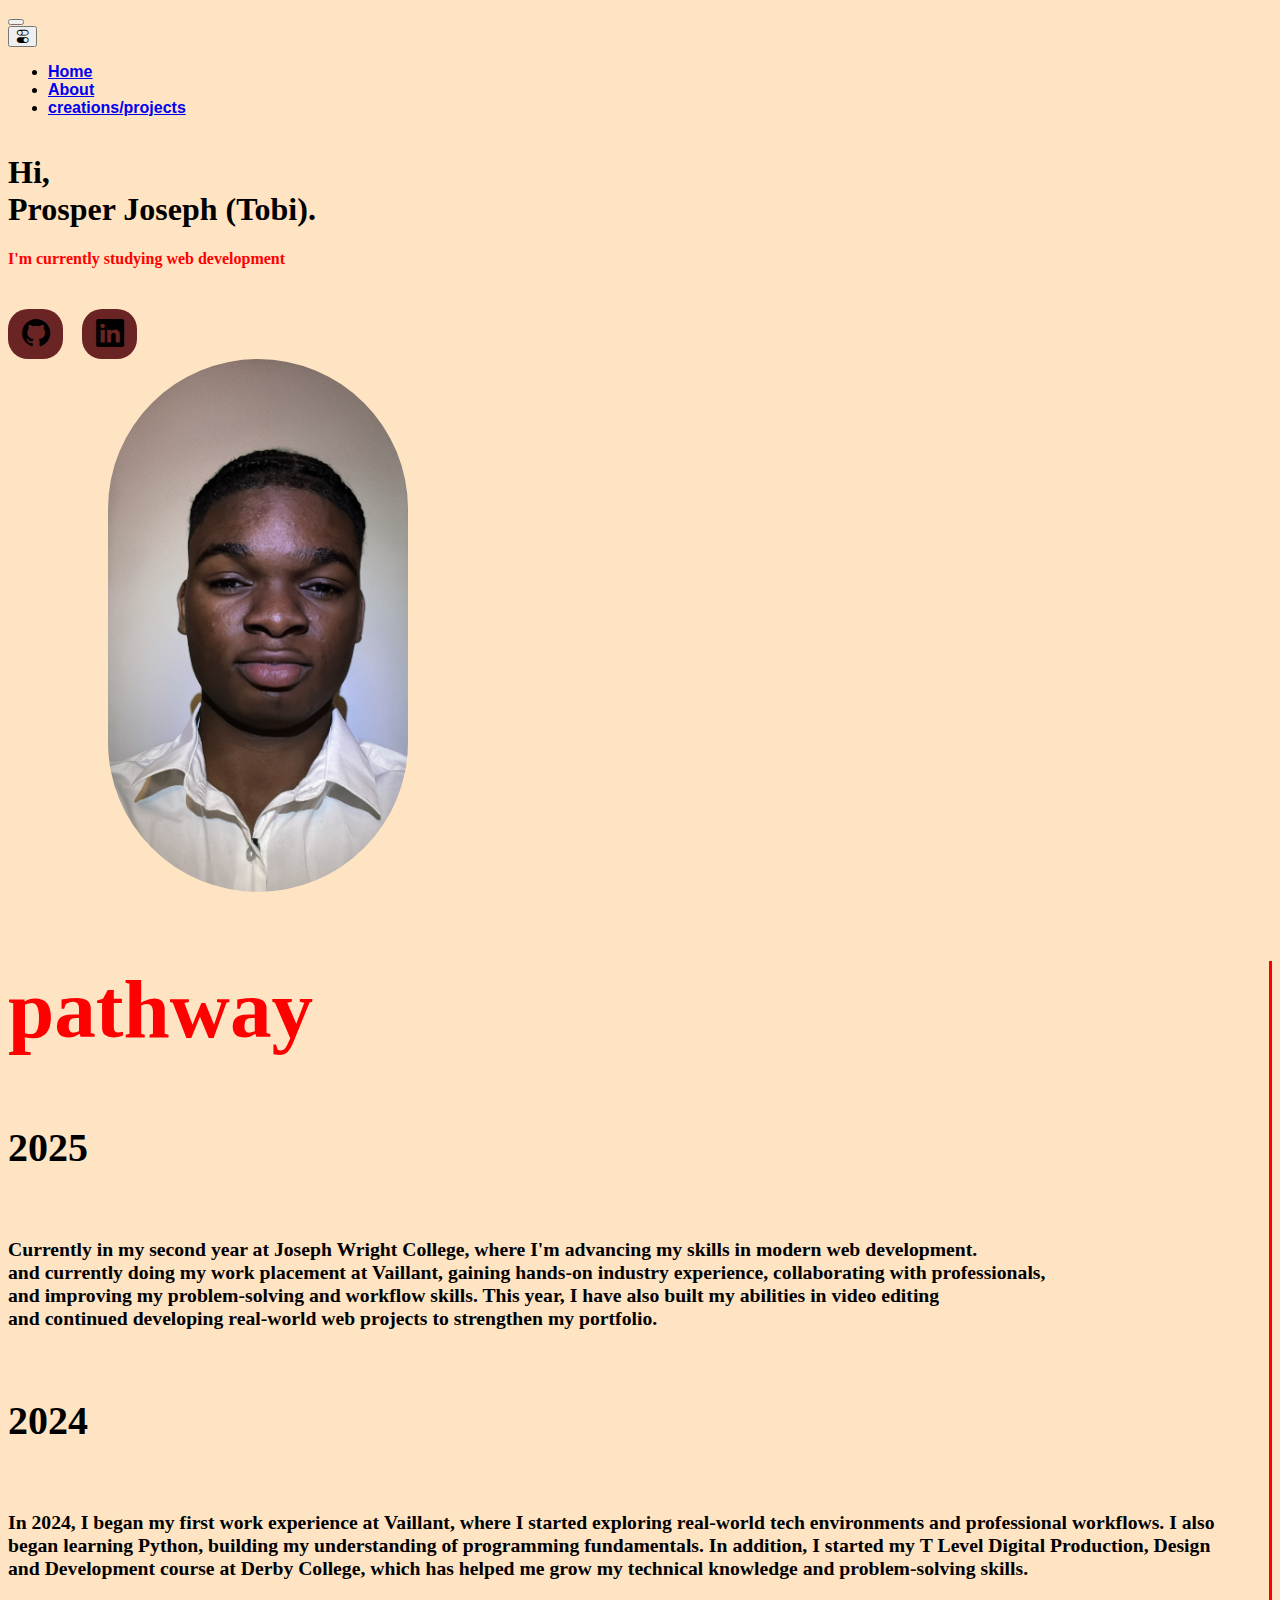
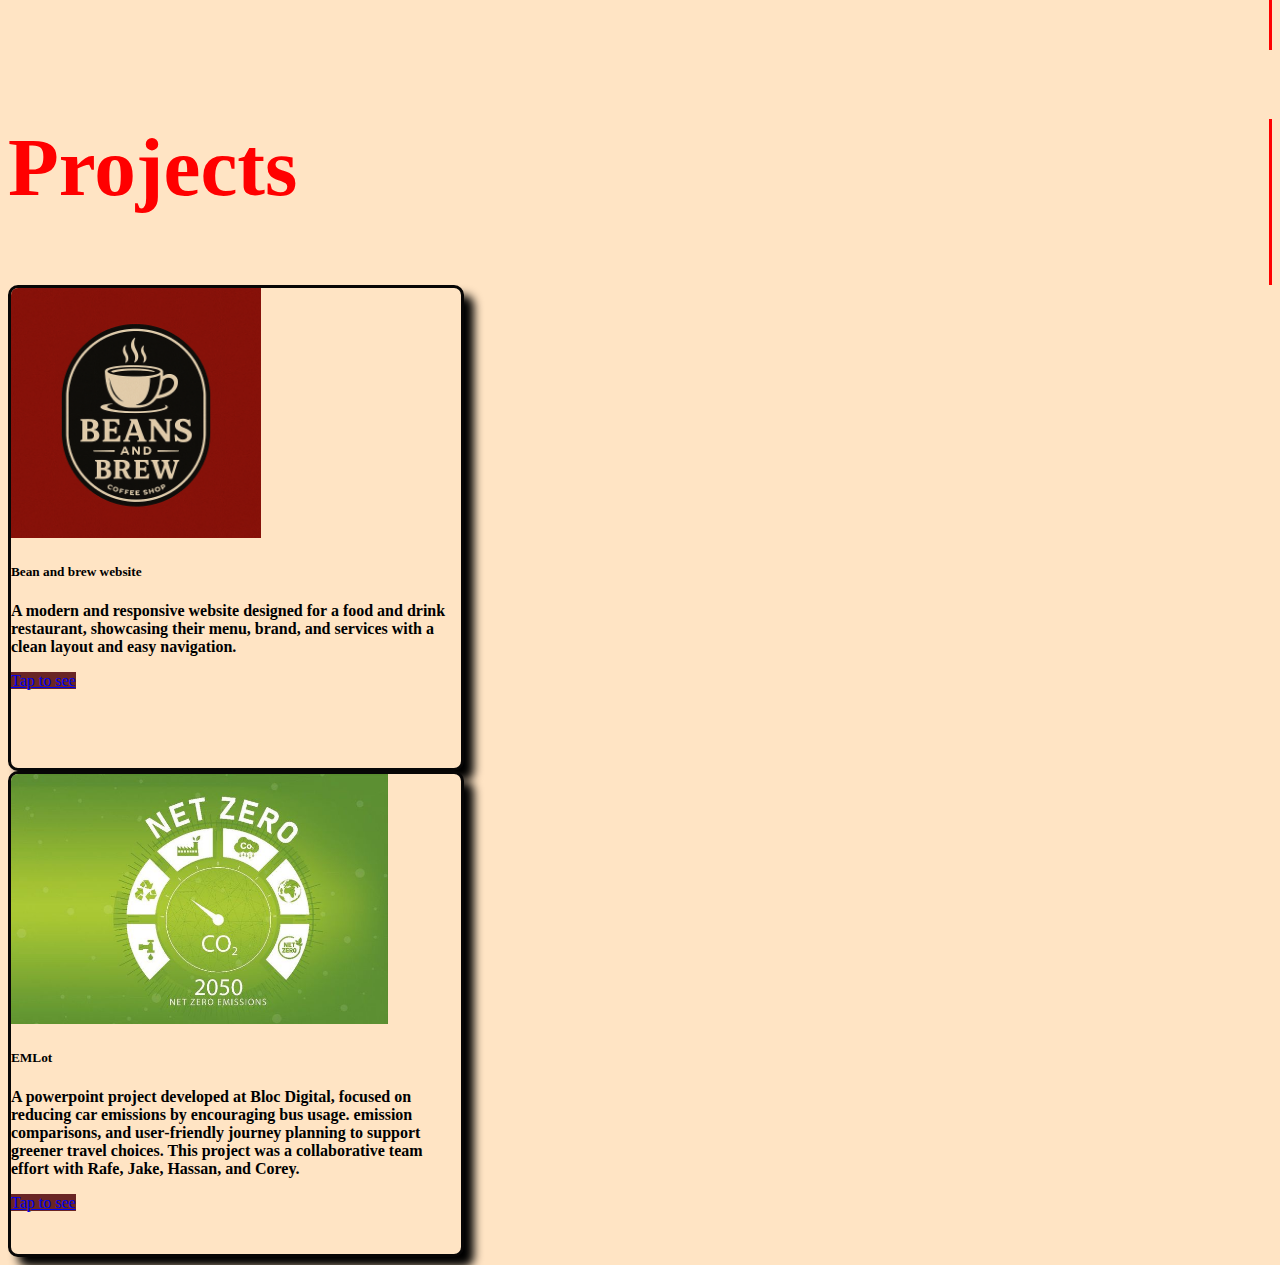
<file: Tobi's website/index.html>
<!DOCTYPE html>
<html lang="en">
<head>
    <meta charset="UTF-8">
    <meta name="viewport" content="width=device-width, initial-scale=1.0">
    <title>Tobi's page</title>
     <link href="https://cdn.jsdelivr.net/npm/bootstrap@5.3.8/dist/css/bootstrap.min.css" rel="stylesheet" integrity="sha384-sRIl4kxILFvY47J16cr9ZwB07vP4J8+LH7qKQnuqkuIAvNWLzeN8tE5YBujZqJLB" crossorigin="anonymous">
     <link rel="stylesheet" href="./css/style.css">
     <link rel="stylesheet" href="https://cdn.jsdelivr.net/npm/bootstrap-icons@1.11.3/font/bootstrap-icons.css">
</head>
<body>
    <div class="container ">

    <nav class="navbar navbar-expand-lg mt-3  mb-5">
  <div class="container-fluid ">
    <button class="navbar-toggler" type="button" data-bs-toggle="collapse" data-bs-target="#navbarNav" aria-controls="navbarNav" aria-expanded="false" aria-label="Toggle navigation">
        <span class="navbar-toggler-icon"></span>
    </button>
    <button id="theme-toggle" class="btn dd  ms-auto">
      <i class="bi bi-toggles"></i>
    </button>
    <div class="collapsen nnnn navbar-collapse  " id="navbarNav">
      <ul class="navbar-nav mt-5">
        <li class="nav-item ">
          <a class="nav-link active" aria-current="page" href="#home">Home</a>
        </li>
        <li class="nav-item ">
          <a class="nav-link" href="#about">About</a>
        </li>
        <li class="nav-item ">
          <a class="nav-link" href="#projects">creations/projects</a>
        </li>
      </ul>
    </div>
  </div>
</nav>

<div class="row" id="home">
    <div class="col-md-6">
        <div class="about-page">
    <div class="object">
    <h1>Hi,<br> Prosper Joseph (Tobi).</h1>
    <h4>I'm currently studying web development </h4>

    <div class="socail_icons">
        <a href="https://github.com/prosperjo2006-bit" target="_blank">
            <i class="bi bi-github"></i>
        </a>
        <a href="https://www.linkedin.com/in/joseph-prosper-2414a635a?utm_source=share&utm_campaign=share_via&utm_content=profile&utm_medium=ios_app" target="_blank">
            <i class="bi bi-linkedin"></i>
        </a>
    </div>
    </div>

    </div>
    <div class="row g-3">
        <div class=" about-page col-6">
                <img src="./public_image/tobi's image.JPG" alt="tobiiiiimage">
        </div>
    </div>
</div>
<div class="row g-4">
    <div class=" timeline ms-5 col-md-12">
         <div class="Entry" id="about">
        <h2><b>pathway</b></h2>
        <div class="entry-path">
            <h5>2025</h5>
            <p>
        Currently in my second year at <strong>Joseph Wright College</strong>, where I'm advancing my skills in modern web development. <br> 
        and currently doing my work placement at <strong>Vaillant</strong>, gaining hands‑on industry experience, collaborating with professionals,<br> and improving my problem‑solving and workflow skills.  
        This year, I have also built my abilities in <strong>video editing <br></strong> and continued developing real‑world web projects to strengthen my portfolio.
      </p>

        </div>
        <div class="entry-path">
        <h5>2024</h5>
        <p>
In 2024, I began my first work experience at <strong>Vaillant</strong>, where I started exploring real-world tech environments and professional workflows. I also began learning <strong>Python</strong>, building my understanding of programming fundamentals. In addition, I started my <strong>T Level Digital Production, Design and Development</strong> course at <strong>Derby College</strong>, which has helped me grow my technical knowledge and problem‑solving skills.
</p>
        </div>

    </div>
    </div>
</div>

<div class="row g-4">
  <div class="timeline ms-5 col-md-12">
    <div class="Entry">
      <h2><b>Projects</b></h2>
    </div>
  </div>
</div>

<div class="row g-4" id="projects">
  <div class="col-md-6 text-white text-center">
    <div class="card" style="height: 30rem;">
  <img src="./public_image/beans and brew logo.png" class="card-img-top" alt="Project1">
  <div class="card-body">
    <h5 class="card-title"><b>Bean and brew website</b></h5>
    <p class="card-text p-2"><b>A modern and responsive website designed for a food and drink restaurant, showcasing their menu, brand, and services with a clean layout and easy navigation.</b></p>
    <a href="#" class=" butt btn button-hover-clear">Tap to see</a>
  </div>
</div>
  </div>
   <div class="col-md-6 text-white text-center">
    <div class="card d-flex" style="height: 30rem;">
  <img src="./public_image/carbon.jpg" class="card-img-top" alt="Project2">
  <div class="card-body">
    <h5 class="card-title"><b>EMLot</b></h5>
    <p class="card-text"><b>A powerpoint project developed at Bloc Digital, focused on reducing car emissions by encouraging bus usage. emission comparisons, and user‑friendly journey planning to support greener travel choices. This project was a collaborative team effort with Rafe, Jake, Hassan, and Corey.</b></p>
    <a href="#" class=" butt btn button-hover-clear ">Tap to see</a>
  </div>
</div>
  </div>
</div>
   
</div>
<script src="scrpit/script.js"></script>
 <script src="https://cdn.jsdelivr.net/npm/bootstrap@5.3.8/dist/js/bootstrap.bundle.min.js" integrity="sha384-FKyoEForCGlyvwx9Hj09JcYn3nv7wiPVlz7YYwJrWVcXK/BmnVDxM+D2scQbITxI" crossorigin="anonymous"></script>
    
</body>
</html>
</file>
<file: Tobi's website/css/style.css>
body{
    background-color: bisque;
    display: flex;
    justify-content: center;
    align-items: center;
    font-family: 'Times New Roman', Times, serif;
    
}
.dark-mode{
    background-color: rgb(27, 24, 24);
    color: white;
}

body.dark-mode .nav-link {
    color: white !important;
}

body.dark-mode .nav-link.active {
    color: white !important;
}

body.dark-mode .navbar-nav .nav-link:hover {
    color: rgb(200, 200, 200) !important; /* optional */
}

.nav-item{
    
    font-family: Arial, Helvetica, sans-serif;
    font-weight: bold;
}
.dd{
    display: flex;
    align-items: flex-start;
    justify-content: flex-start;
}

h4 {
  color: red;
  animation: glow 4s ease-in-out infinite;
}

@keyframes glow {
  0% {
    text-shadow: 0 0 5px red, 0 0 10px red;
  }
  50% {
    text-shadow: 0 0 15px red, 0 0 25px red;
  }
  100% {
    text-shadow: 0 0 5px red, 0 0 10px red;
  }
}

.about-page{
    display: flex;
    justify-content: start;
    align-items: start;
}
.about-page img{
    height: auto;
    width: 100%;
    max-width: 300px;
    border-radius: 200px;
    margin-left: 100px;
    animation: float 3s ease-in-out infinite;
}
.about-page img:hover{
    box-shadow: 10px 10px 10px black;
}

@keyframes float {
    0% {
        transform: translateY(0);
    }
    50% {
        transform: translateY(-30px);
    }
    100%{
        transform: translateY(0);
    }
}

.socail_icons a{
    display: inline-flex;
    justify-content: center;
    align-items: center;
    width: 55px;
    height: 50px;
    background-color: rgb(106, 36, 36);
    border-radius: 20px;
    margin-right: 15px;
    margin-top: 20px;
    transition: all 2s ease;
}
.socail_icons i{
    font-size: 28px;
    color: black;
    
}

.socail_icons a:hover{
    transform: scale(1.05);
    box-shadow: 10px 10px 10px black;

}

.timeline{
    position: relative;
    border-right:3px solid red ;
    padding-right: 50px;
    padding-bottom: 30px;
    border-bottom: 4px red;
}
.timeline::before{
    position: absolute;
    top: 0;
    right: 0;
    width: 20px;
    height: 20px;
    border-right: 3px solid red;
    border-top: 3px solid red;
    transform: translate(-3px, -20px);
}
.Entry{
    margin-bottom: 40px;

}


.Entry p{
    font-weight: bold;
}
.Entry h2{
    font-size: 5.2rem;
    animation: slideFade 4s ease-in-out infinite;
    color: red;
    margin-bottom: 40px;
}


@keyframes slideFade {
    0% {
        opacity: 0;
        transform: translateX(-20px);
    }
    50% {
        opacity: 1;
        transform: translateX(0);
    }
    100% {
        opacity: 0;
        transform: translateX(20px);
    }
}

.entry-path h5{
    font-size: 2.5rem;
}
.entry-path p{
    font-weight: bold;
    font-size: 1.23rem;
}
.card{
    overflow: hidden;
    height: 150px;
    width: 450px;
   border: 3px solid rgb(7, 6, 6);
   background-color: bisque;
   border-radius: 10px;
   box-shadow: 10px 10px 10px black;
   
}
.card img{
    height: 250px;
   max-height: 250px;
   max-width: 500 px;
   transition: 0.4s ease;
   align-items: center;
}

.card img:hover{
    transform: scale(1.05);
}

.butt{
    background-color: rgb(106, 37, 37);
}

.button-hover-clear:hover {
  background-color: transparent !important;
  border: 2px solid #341c1c !important;
  box-shadow: 10px 10px 10px black;
  
}

.container{
    animation: slide-in 2s ease-in-out;
}
@keyframes slide-in {
    0%{
        transform: translateX(-100%);
    }
    100%{
        transform: translateX(0);
    }
}
</file>
